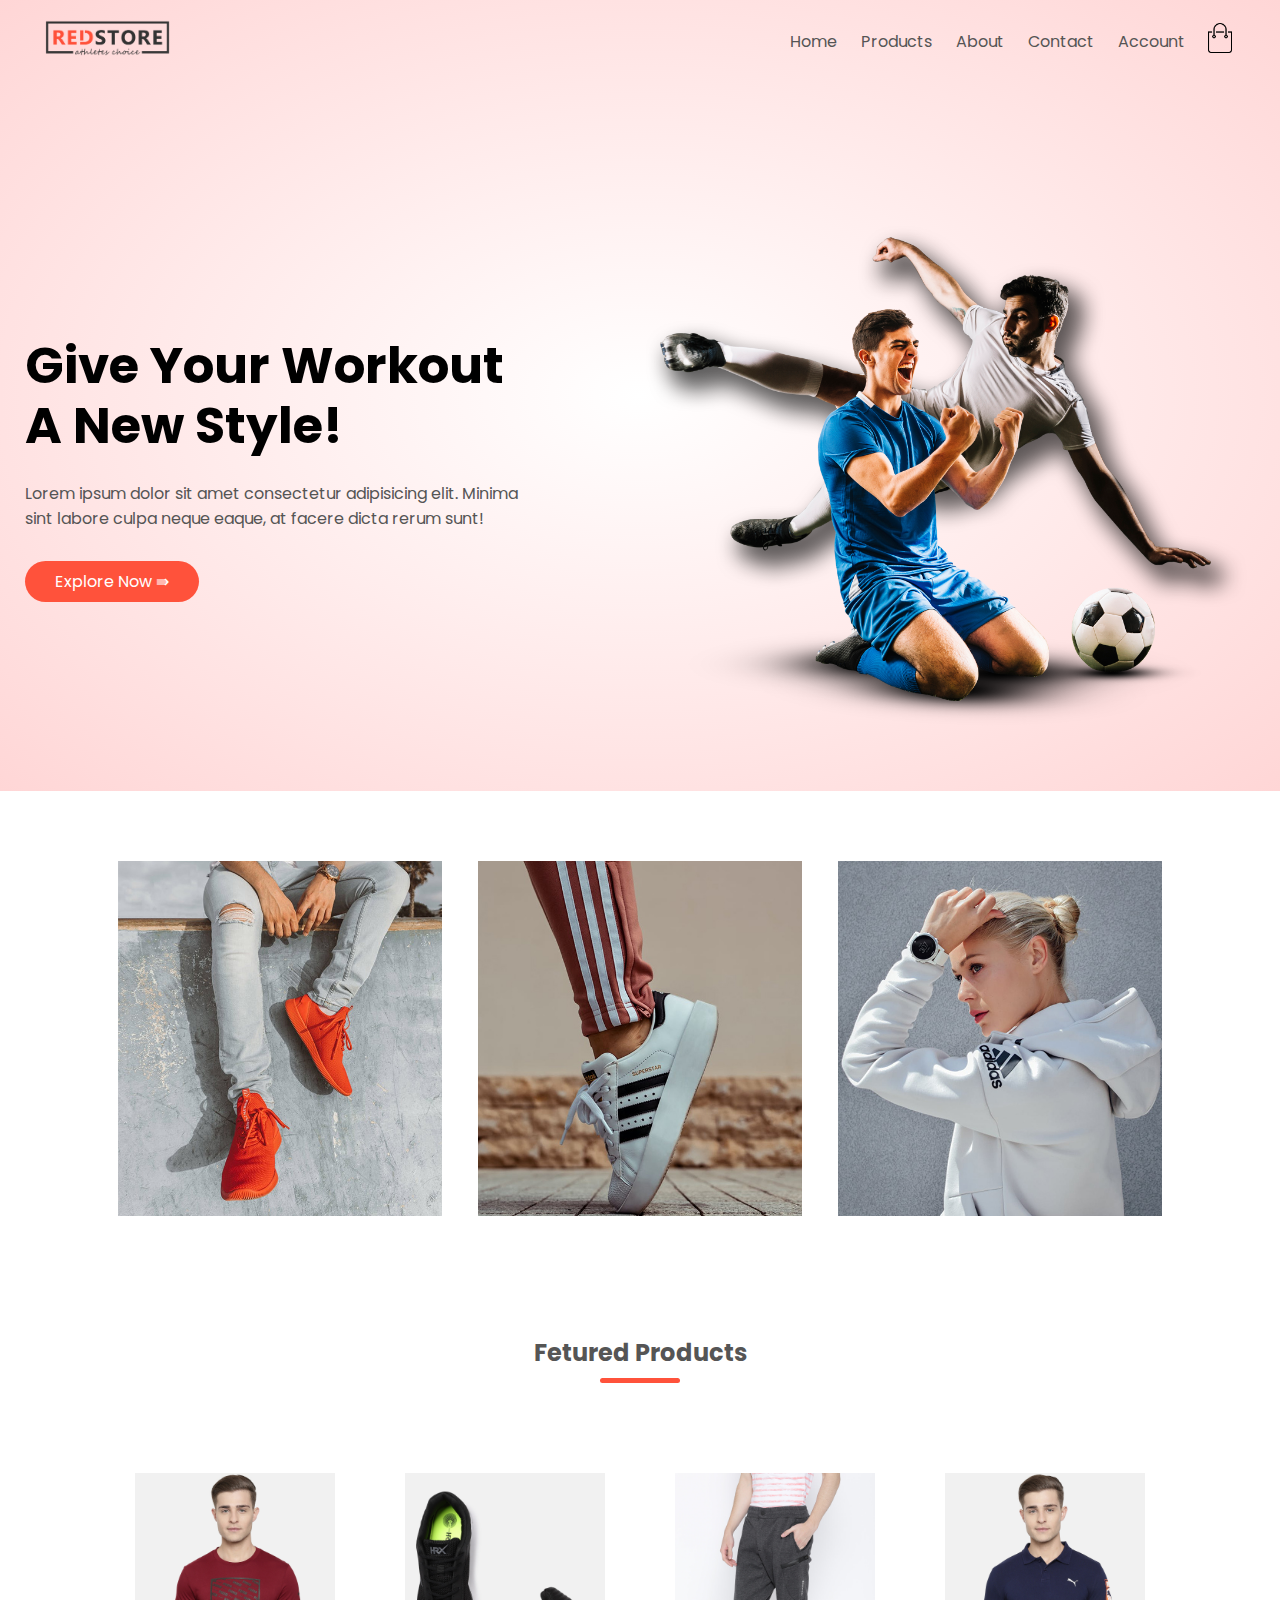
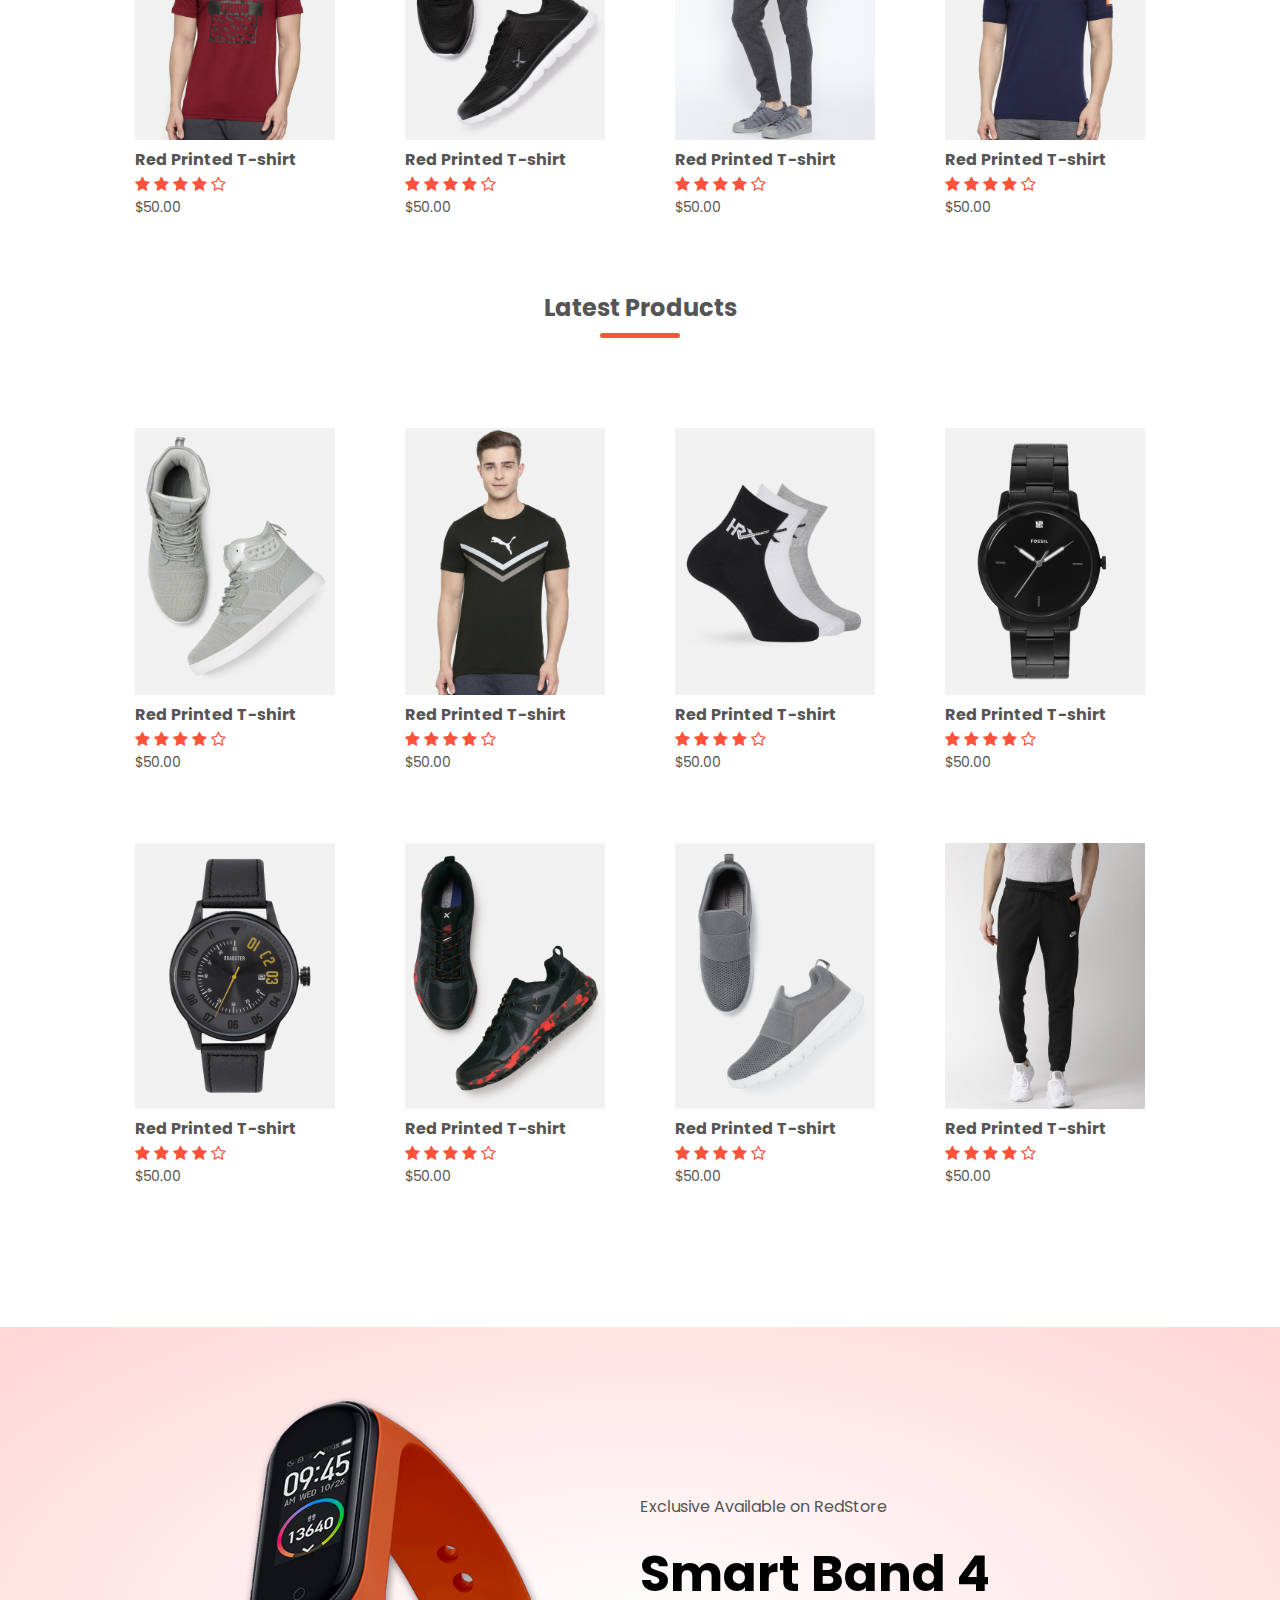
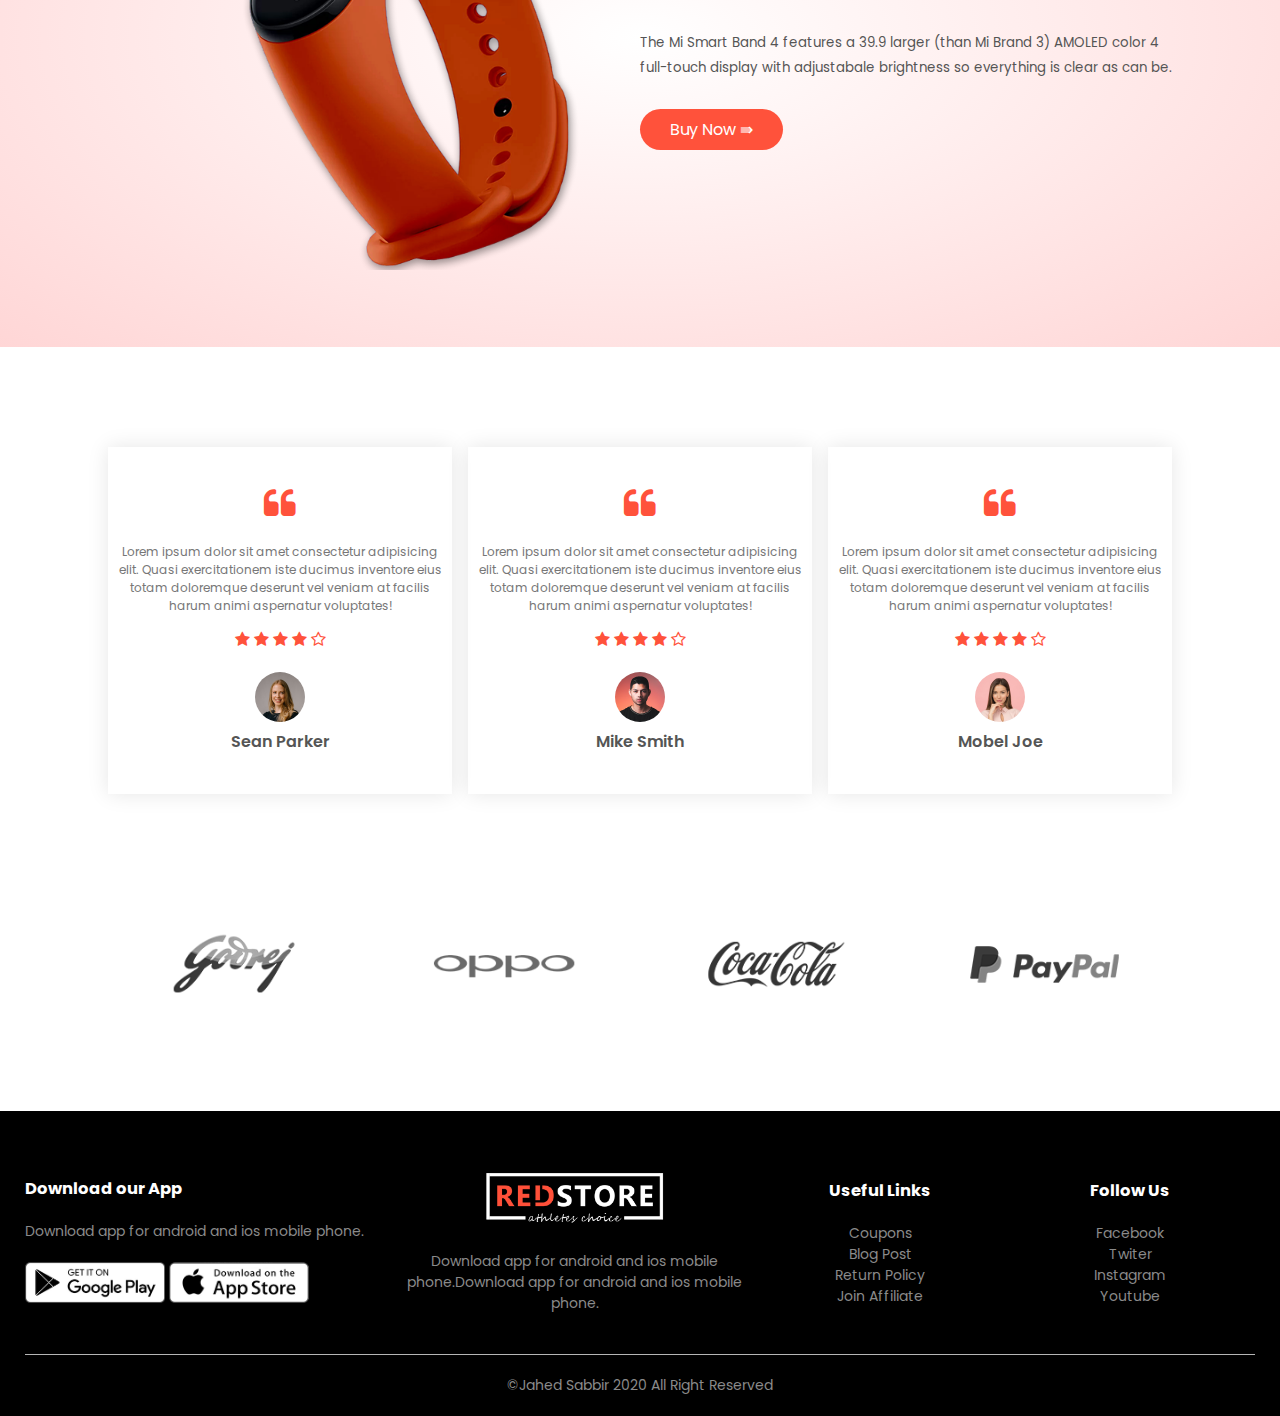
<file: index.html>
<!DOCTYPE html>
<html lang="en">
<head>
    <meta charset="UTF-8">
    <meta name="viewport" content="width=device-width, initial-scale=1.0">
    <title>Red-Store</title>
   
    <link rel="stylesheet" href=" https://stackpath.bootstrapcdn.com/font-awesome/4.7.0/css/font-awesome.min.css">
    <link href="https://fonts.googleapis.com/css2?family=Poppins:wght@400;500&display=swap" rel="stylesheet">
    <link rel="stylesheet" href="style.css">
</head>
<body>
  <header class="header">
  <div class="container">
    <div class="navbar">
      <div class="logo">
       <a href="index.html"> <img src="images/logo.png" width="125px" alt=""></a>

      </div>
      <nav>
        <ul id="menuItems">
          <li><a href="index.html">Home</a></li>
          <li><a href="product.html">Products</a></li>
          <li><a href="#">About</a></li>
          <li><a href="#">Contact</a></li>       
          <li><a href="account.html">Account</a></li>
        </ul>
      </nav>
     <a href="cart.html"> <img src="images/cart.png" width="30px" height="30px" alt=""></a>
      <img src="images/menu.png" class="menu-icon" onclick="menutoggle()" alt="">
    </div>

    <div class="row">
      <div class="col-2">
        <h1>Give Your Workout <br>
          A New Style!</h1>
         <p>Lorem ipsum dolor sit amet consectetur adipisicing elit. Minima  <br> sint labore culpa neque eaque, at facere dicta rerum sunt!</p>

         <a href="" class="btn">Explore Now &rAarr;</a>
      </div>
      <div class="col-2">
        <img src="images/image1.png" alt="">
      </div>
    </div>
  </div>
</header>
<div class="categories">
  <div class="small-container">
    <div class="row">
      <div class="col-3">
        <img src="images/category-1.jpg" alt="">
      </div>
      <div class="col-3">
        <img src="images/category-2.jpg" alt="">
      </div>
      <div class="col-3">
        <img src="images/category-3.jpg" alt="">
      </div>
      
    </div>
  </div>
</div>
<!-- product-->

  <div class="small-container">
    <h2 class="title">Fetured Products</h2>
    <div class="row">
      <div class="col-4">
       <a href="productDetails.html"> <img src="images/product-1.jpg" alt=""></a>
       <a href="productDetails.html"> <h4>Red Printed T-shirt</h4></a>
        <div class="rating">
          <i class="fa fa-star" ></i>
          <i class="fa fa-star" ></i>
          <i class="fa fa-star" ></i>
          <i class="fa fa-star" ></i>
          <i class="fa fa-star-o" ></i>
        </div>
        <p>$50.00</p>
      </div>

      <div class="col-4">
        <img src="images/product-2.jpg" alt="">
        <h4>Red Printed T-shirt</h4>
        <div class="rating">
          <i class="fa fa-star" ></i>
          <i class="fa fa-star" ></i>
          <i class="fa fa-star" ></i>
          <i class="fa fa-star" ></i>
          <i class="fa fa-star-o" ></i>
        </div>
        <p>$50.00</p>
      </div>

      <div class="col-4">
        <img src="images/product-3.jpg" alt="">
        <h4>Red Printed T-shirt</h4>
        <div class="rating">
          <i class="fa fa-star" ></i>
          <i class="fa fa-star" ></i>
          <i class="fa fa-star" ></i>
          <i class="fa fa-star" ></i>
          <i class="fa fa-star-o" ></i>
        </div>
        <p>$50.00</p>
      </div>

      <div class="col-4">
        <img src="images/product-4.jpg" alt="">
        <h4>Red Printed T-shirt</h4>
        <div class="rating">
          <i class="fa fa-star" ></i>
          <i class="fa fa-star" ></i>
          <i class="fa fa-star" ></i>
          <i class="fa fa-star" ></i>
          <i class="fa fa-star-o" ></i>
        </div>
        <p>$50.00</p>
      </div>
    </div>

    <h2 class="title">Latest Products</h2>

    <div class="row">
      <div class="col-4">
        <img src="images/product-5.jpg" alt="">
        <h4>Red Printed T-shirt</h4>
        <div class="rating">
          <i class="fa fa-star" ></i>
          <i class="fa fa-star" ></i>
          <i class="fa fa-star" ></i>
          <i class="fa fa-star" ></i>
          <i class="fa fa-star-o" ></i>
        </div>
        <p>$50.00</p>
      </div>

      <div class="col-4">
        <img src="images/product-6.jpg" alt="">
        <h4>Red Printed T-shirt</h4>
        <div class="rating">
          <i class="fa fa-star" ></i>
          <i class="fa fa-star" ></i>
          <i class="fa fa-star" ></i>
          <i class="fa fa-star" ></i>
          <i class="fa fa-star-o" ></i>
        </div>
        <p>$50.00</p>
      </div>

      <div class="col-4">
        <img src="images/product-7.jpg" alt="">
        <h4>Red Printed T-shirt</h4>
        <div class="rating">
          <i class="fa fa-star" ></i>
          <i class="fa fa-star" ></i>
          <i class="fa fa-star" ></i>
          <i class="fa fa-star" ></i>
          <i class="fa fa-star-o" ></i>
        </div>
        <p>$50.00</p>
      </div>

      <div class="col-4">
        <img src="images/product-8.jpg" alt="">
        <h4>Red Printed T-shirt</h4>
        <div class="rating">
          <i class="fa fa-star" ></i>
          <i class="fa fa-star" ></i>
          <i class="fa fa-star" ></i>
          <i class="fa fa-star" ></i>
          <i class="fa fa-star-o" ></i>
        </div>
        <p>$50.00</p>
      </div>
      <div class="row">
        <div class="col-4">
          <img src="images/product-9.jpg" alt="">
          <h4>Red Printed T-shirt</h4>
          <div class="rating">
            <i class="fa fa-star" ></i>
            <i class="fa fa-star" ></i>
            <i class="fa fa-star" ></i>
            <i class="fa fa-star" ></i>
            <i class="fa fa-star-o" ></i>
          </div>
          <p>$50.00</p>
        </div>
  
        <div class="col-4">
          <img src="images/product-10.jpg" alt="">
          <h4>Red Printed T-shirt</h4>
          <div class="rating">
            <i class="fa fa-star" ></i>
            <i class="fa fa-star" ></i>
            <i class="fa fa-star" ></i>
            <i class="fa fa-star" ></i>
            <i class="fa fa-star-o" ></i>
          </div>
          <p>$50.00</p>
        </div>
  
        <div class="col-4">
          <img src="images/product-11.jpg" alt="">
          <h4>Red Printed T-shirt</h4>
          <div class="rating">
            <i class="fa fa-star" ></i>
            <i class="fa fa-star" ></i>
            <i class="fa fa-star" ></i>
            <i class="fa fa-star" ></i>
            <i class="fa fa-star-o" ></i>
          </div>
          <p>$50.00</p>
        </div>
  
        <div class="col-4">
          <img src="images/product-12.jpg" alt="">
          <h4>Red Printed T-shirt</h4>
          <div class="rating">
            <i class="fa fa-star" ></i>
            <i class="fa fa-star" ></i>
            <i class="fa fa-star" ></i>
            <i class="fa fa-star" ></i>
            <i class="fa fa-star-o" ></i>
          </div>
          <p>$50.00</p>
        </div>
      </div>
    </div>
  </div>

  <!--offer-->
    <div class="offer">
      <div class="small-container">
        <div class="row">
          <div class="col-2">
            <img src="images/exclusive.png" alt="" class="offer-img">
          </div>
          <div class="col-2">
            <p>Exclusive Available on RedStore</p>
            <h1>Smart Band 4</h1>
            <small>The Mi Smart Band 4 features a 39.9 larger (than Mi Brand 3) AMOLED color 4 full-touch display with adjustabale brightness so everything is clear as can be.</small><br>
            <a href="" class="btn">Buy Now &rAarr;</a>
          </div>
        </div>
      </div>
    </div>

    <!-- Testimonial-->
    <div class="testimonial">
      <div class="small-container">
        <div class="row">
          <div class="col-3">
            <i class="fa fa-quote-left" ></i>
            <p>Lorem ipsum dolor sit amet consectetur adipisicing elit. Quasi exercitationem iste ducimus inventore eius totam doloremque  deserunt vel veniam at facilis harum animi aspernatur voluptates!</p>

            <div class="rating">
              <i class="fa fa-star" ></i>
              <i class="fa fa-star" ></i>
              <i class="fa fa-star" ></i>
              <i class="fa fa-star" ></i>
              <i class="fa fa-star-o" ></i>
            </div>
            <img src="images/user-1.png" alt="">
            <h3>Sean Parker</h3>
          </div>
          <div class="col-3">
            <i class="fa fa-quote-left" ></i>
            <p>Lorem ipsum dolor sit amet consectetur adipisicing elit. Quasi exercitationem iste ducimus inventore eius totam doloremque  deserunt vel veniam at facilis harum animi aspernatur voluptates!</p>

            <div class="rating">
              <i class="fa fa-star" ></i>
              <i class="fa fa-star" ></i>
              <i class="fa fa-star" ></i>
              <i class="fa fa-star" ></i>
              <i class="fa fa-star-o" ></i>
            </div>
            <img src="images/user-2.png" alt="">
            <h3>Mike Smith</h3>
          </div>
          <div class="col-3">
            <i class="fa fa-quote-left" ></i>
            <p>Lorem ipsum dolor sit amet consectetur adipisicing elit. Quasi exercitationem iste ducimus inventore eius totam doloremque  deserunt vel veniam at facilis harum animi aspernatur voluptates!</p>

            <div class="rating">
              <i class="fa fa-star" ></i>
              <i class="fa fa-star" ></i>
              <i class="fa fa-star" ></i>
              <i class="fa fa-star" ></i>
              <i class="fa fa-star-o" ></i>
            </div>
            <img src="images/user-3.png" alt="">
            <h3>Mobel Joe</h3>
          </div>
        </div>
      </div>
    </div>

    <!--brands-->
    <div class="brands">
      <div class="small-container">
        <div class="row">
          <div class="col-5">
            <img src="images/logo-godrej.png" alt="">
          </div>
          <div class="col-5">
            <img src="images/logo-oppo.png" alt="">
          </div>
          <div class="col-5">
            <img src="images/logo-coca-cola.png" alt="">
          </div>
          <div class="col-5">
            <img src="images/logo-paypal.png" alt="">
          </div>        
        </div>
      </div>
    </div>

    <!--Footer-->
      <div class="footer">
       <div class="container">
         <div class="row">
           <div class="footer-col-1">
             <h3>Download our App</h3>
             <p>Download app for android and ios mobile phone.</p>
             <div class="app-logo">
               <img src="images/play-store.png" alt="">
               <img src="images/app-store.png" alt="">
             </div>
           </div>
           <div class="footer-col-2">
            <img src="images/logo-white.png" alt="">
            <p>Download app for android and ios mobile phone.Download app for android and ios mobile phone.</p>
          </div>
          <div class="footer-col-3">
            <h3>Useful Links</h3>
            <ul>
              <li>Coupons</li>
              <li>Blog Post</li>
              <li>Return Policy</li>
              <li>Join Affiliate</li>
            </ul>
          </div>
          <div class="footer-col-4">
            <h3>Follow Us</h3>
            <ul>
              <li>Facebook</li>
              <li>Twiter</li>
              <li>Instagram</li>
              <li>Youtube</li>
            </ul>
          </div>
         </div>
         <hr>
         <p class="copyright">&COPY;Jahed Sabbir 2020 All Right Reserved</p>
       </div>
      </div>

      <script>
        var menuItems = document.getElementById("menuItems");
        menuItems.style.maxHeight = "0px";

        function menutoggle(){  

          if(menuItems.style.maxHeight == "0px"){
            menuItems.style.maxHeight = "200px"
          }
          else{
            menuItems.style.maxHeight = "0px"
          }
        }
      </script>
</body>
</html>
</file>
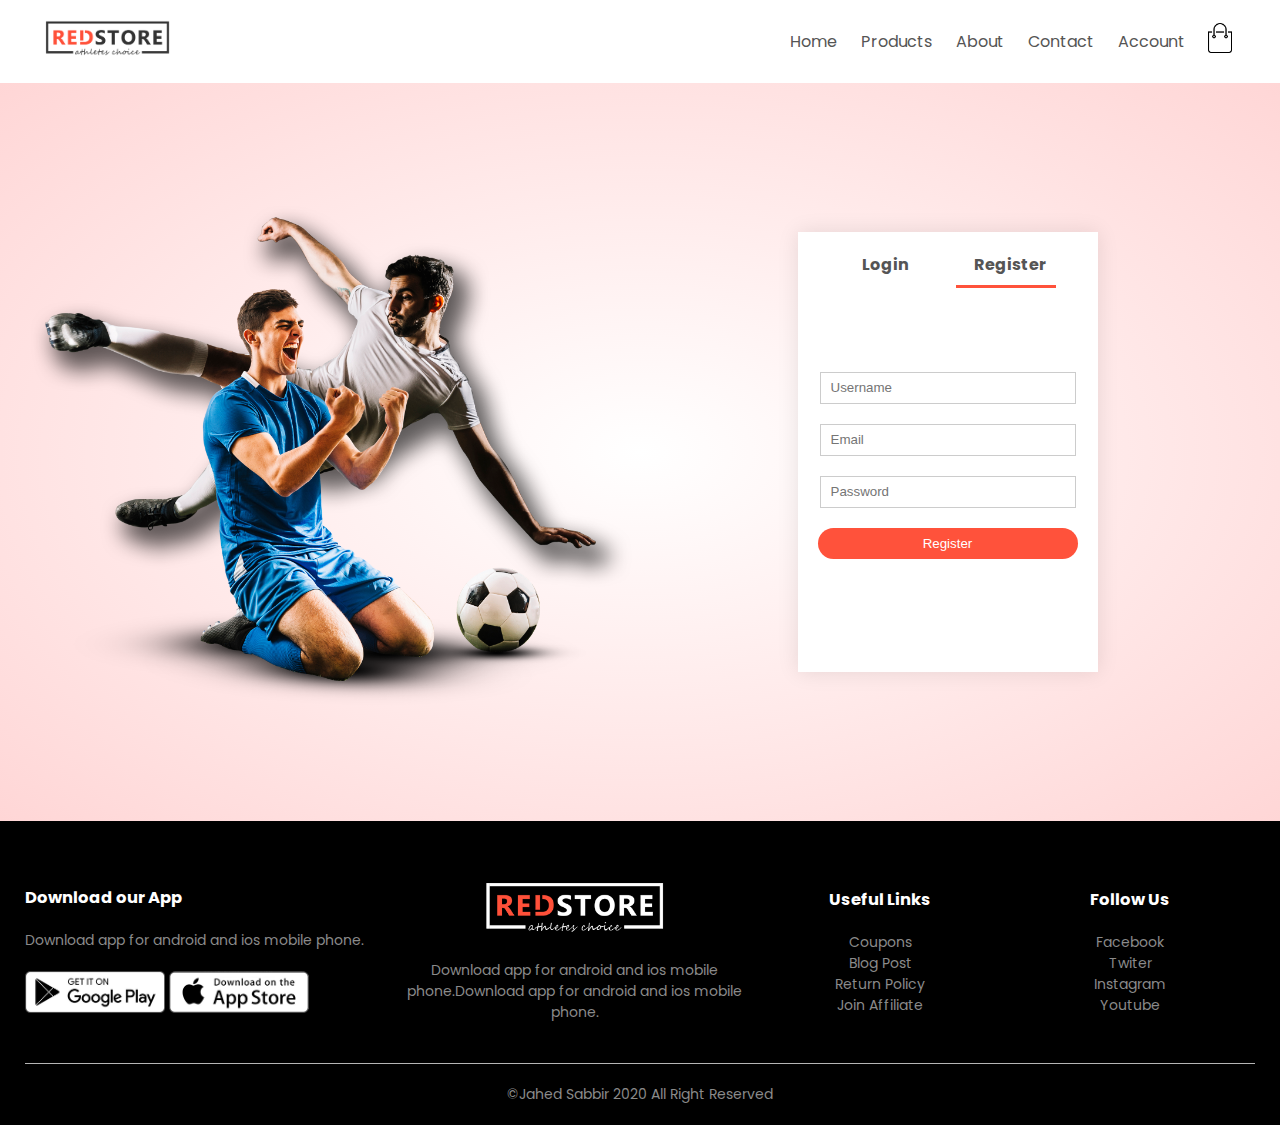
<file: account.html>
<!DOCTYPE html>
<html lang="en">
<head>
    <meta charset="UTF-8">
    <meta name="viewport" content="width=device-width, initial-scale=1.0">
    <title> All products Red-Store</title>
   
    <link rel="stylesheet" href=" https://stackpath.bootstrapcdn.com/font-awesome/4.7.0/css/font-awesome.min.css">
    <link href="https://fonts.googleapis.com/css2?family=Poppins:wght@400;500&display=swap" rel="stylesheet">
    <link rel="stylesheet" href="style.css">
</head>
<body>
 
  <div class="container">
    <div class="navbar">
      <div class="logo">
        <img src="images/logo.png" width="125px" alt="">

      </div>
      <nav>
        <ul id="menuItems">
          <li><a href="index.html">Home</a></li>
          <li><a href="product.html">Products</a></li>
          <li><a href="">About</a></li>
          <li><a href="">Contact</a></li>       
          <li><a href="account.html">Account</a></li>
        </ul>
      </nav>
      <a href="cart.html"><img src="images/cart.png" width="30px" height="30px" alt=""></a> 
      <img src="images/menu.png" class="menu-icon" onclick="menutoggle()" alt="">
    </div>  
  </div>

  <!-- account page -->

  <div class="account-page">
    <div class="container">
        <div class="row">
            <div class="col-2">
                <img src="images/image1.png" width="100%">
            </div>
            <div class="col-2">
                <div class="form-container">
                    <div class="form-btn">
                        <span onclick="login()">Login</span>
                        <span onclick="register()">Register</span>
                        <hr id="indicator">
                    </div>
                    <form id="loginForm">
                        <input type="text" placeholder="Username">
                        <input type="password" placeholder="Password">
                        <button type="submit" class="btn">Login</button>
                        <a href="">Forgot password</a>
                    </form>
                    <form id="regForm">
                        <input type="text" placeholder="Username">
                        <input type="email" placeholder="Email">
                        <input type="password" placeholder="Password">
                        <button type="submit" class="btn">Register</button>
        
                    </form>
                    
                </div>
            </div>
        </div>
    </div>
</div>


    <!--Footer-->
      <div class="footer">
       <div class="container">
         <div class="row">
           <div class="footer-col-1">
             <h3>Download our App</h3>
             <p>Download app for android and ios mobile phone.</p>
             <div class="app-logo">
               <img src="images/play-store.png" alt="">
               <img src="images/app-store.png" alt="">
             </div>
           </div>
           <div class="footer-col-2">
            <img src="images/logo-white.png" alt="">
            <p>Download app for android and ios mobile phone.Download app for android and ios mobile phone.</p>
          </div>
          <div class="footer-col-3">
            <h3>Useful Links</h3>
            <ul>
              <li>Coupons</li>
              <li>Blog Post</li>
              <li>Return Policy</li>
              <li>Join Affiliate</li>
            </ul>
          </div>
          <div class="footer-col-4">
            <h3>Follow Us</h3>
            <ul>
              <li>Facebook</li>
              <li>Twiter</li>
              <li>Instagram</li>
              <li>Youtube</li>
            </ul>
          </div>
         </div>
         <hr>
         <p class="copyright">&COPY;Jahed Sabbir 2020 All Right Reserved</p>
       </div>
      </div>

      <script>
        var menuItems = document.getElementById("menuItems");
        menuItems.style.maxHeight = "0px";

        function menutoggle(){  

          if(menuItems.style.maxHeight == "0px"){
            menuItems.style.maxHeight = "200px"
          }
          else{
            menuItems.style.maxHeight = "0px"
          }
        }
      </script>


        <!-- js for form -->

        <script>
            var loginForm = document.getElementById("loginForm");
            var regForm = document.getElementById("regForm");
            var indicator = document.getElementById("indicator");

            function register(){
                regForm.style.transform = "translateX(0px)";
                loginForm.style.transform = "translateX(0px)";
                indicator.style.transform = "translateX(100px)";
            }
            function login(){
                regForm.style.transform = "translateX(350px)";
                loginForm.style.transform = "translateX(350px)";

                indicator.style.transform = "translateX(0px)";
            }
        </script>
 
</body>
</html>
</file>
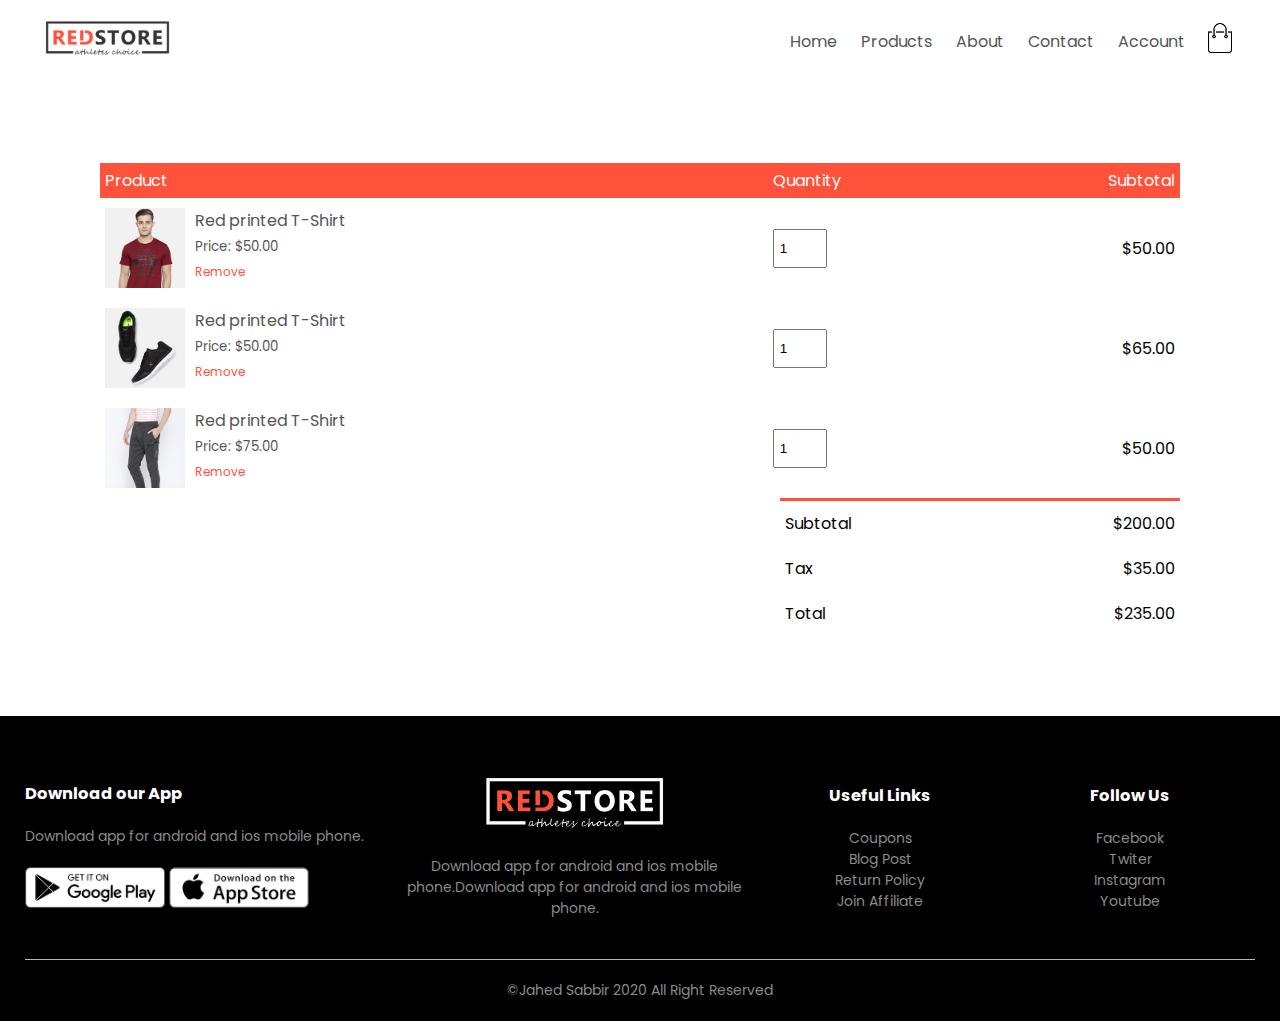
<file: cart.html>
<!DOCTYPE html>
<html lang="en">
<head>
    <meta charset="UTF-8">
    <meta name="viewport" content="width=device-width, initial-scale=1.0">
    <title> All products Red-Store</title>
   
    <link rel="stylesheet" href=" https://stackpath.bootstrapcdn.com/font-awesome/4.7.0/css/font-awesome.min.css">
    <link href="https://fonts.googleapis.com/css2?family=Poppins:wght@400;500&display=swap" rel="stylesheet">
    <link rel="stylesheet" href="style.css">
</head>
<body>
 
  <div class="container">
    <div class="navbar">
      <div class="logo">
        <img src="images/logo.png" width="125px" alt="">

      </div>
      <nav>
        <ul id="menuItems">
          <li><a href="index.html">Home</a></li>
          <li><a href="product.html">Products</a></li>
          <li><a href="">About</a></li>
          <li><a href="">Contact</a></li>       
          <li><a href="account.html">Account</a></li>
        </ul>
      </nav>
      <a href="cart.html"> <img src="images/cart.png" width="30px" height="30px" alt=""></a>
      <img src="images/menu.png" class="menu-icon" onclick="menutoggle()" alt="">
    </div>  
  </div>

  <!--cart item details-->

  <div class="small-container cart-page">
      <table>
          <tr>
              <th>Product</th>
              <th>Quantity</th>
              <th>Subtotal</th>
          </tr>
          <tr>
              <td>
                  <div class="cart-info">
                      <img src="images/buy-1.jpg" alt="">
                      <div>
                          <p>Red printed T-Shirt</p>
                          <small>Price: $50.00</small>
                          <br>
                          <a href="">Remove</a>
                      </div>
                  </div>
              </td>
              <td><input type="number" value="1"></td>
              <td>$50.00</td>
          </tr>
          <tr>
            <td>
                <div class="cart-info">
                    <img src="images/buy-2.jpg" alt="">
                    <div>
                        <p>Red printed T-Shirt</p>
                        <small>Price: $50.00</small>
                        <br>
                        <a href="">Remove</a>
                    </div>
                </div>
            </td>
            <td><input type="number" value="1"></td>
            <td>$65.00</td>
        </tr>
        <tr>
            <td>
                <div class="cart-info">
                    <img src="images/buy-3.jpg" alt="">
                    <div>
                        <p>Red printed T-Shirt</p>
                        <small>Price: $75.00</small>
                        <br>
                        <a href="">Remove</a>
                    </div>
                </div>
            </td>
            <td><input type="number" value="1"></td>
            <td>$50.00</td>
        </tr>
      </table>

      <div class="total-price">
        <table>
        <tr>
              <td>Subtotal</td>
              <td>$200.00</td>
          </tr>
          <tr>
            <td>Tax</td>
            <td>$35.00</td>
          </tr>
          <tr>
            <td>Total</td>
            <td>$235.00</td>
          </tr>
        </table>
      </div>

  </div>
 

    <!--Footer-->
      <div class="footer">
       <div class="container">
         <div class="row">
           <div class="footer-col-1">
             <h3>Download our App</h3>
             <p>Download app for android and ios mobile phone.</p>
             <div class="app-logo">
               <img src="images/play-store.png" alt="">
               <img src="images/app-store.png" alt="">
             </div>
           </div>
           <div class="footer-col-2">
            <img src="images/logo-white.png" alt="">
            <p>Download app for android and ios mobile phone.Download app for android and ios mobile phone.</p>
          </div>
          <div class="footer-col-3">
            <h3>Useful Links</h3>
            <ul>
              <li>Coupons</li>
              <li>Blog Post</li>
              <li>Return Policy</li>
              <li>Join Affiliate</li>
            </ul>
          </div>
          <div class="footer-col-4">
            <h3>Follow Us</h3>
            <ul>
              <li>Facebook</li>
              <li>Twiter</li>
              <li>Instagram</li>
              <li>Youtube</li>
            </ul>
          </div>
         </div>
         <hr>
         <p class="copyright">&COPY;Jahed Sabbir 2020 All Right Reserved</p>
       </div>
      </div>

      <script>
        var menuItems = document.getElementById("menuItems");
        menuItems.style.maxHeight = "0px";

        function menutoggle(){  

          if(menuItems.style.maxHeight == "0px"){
            menuItems.style.maxHeight = "200px"
          }
          else{
            menuItems.style.maxHeight = "0px"
          }
        }
      </script>

 
</body>
</html>
</file>
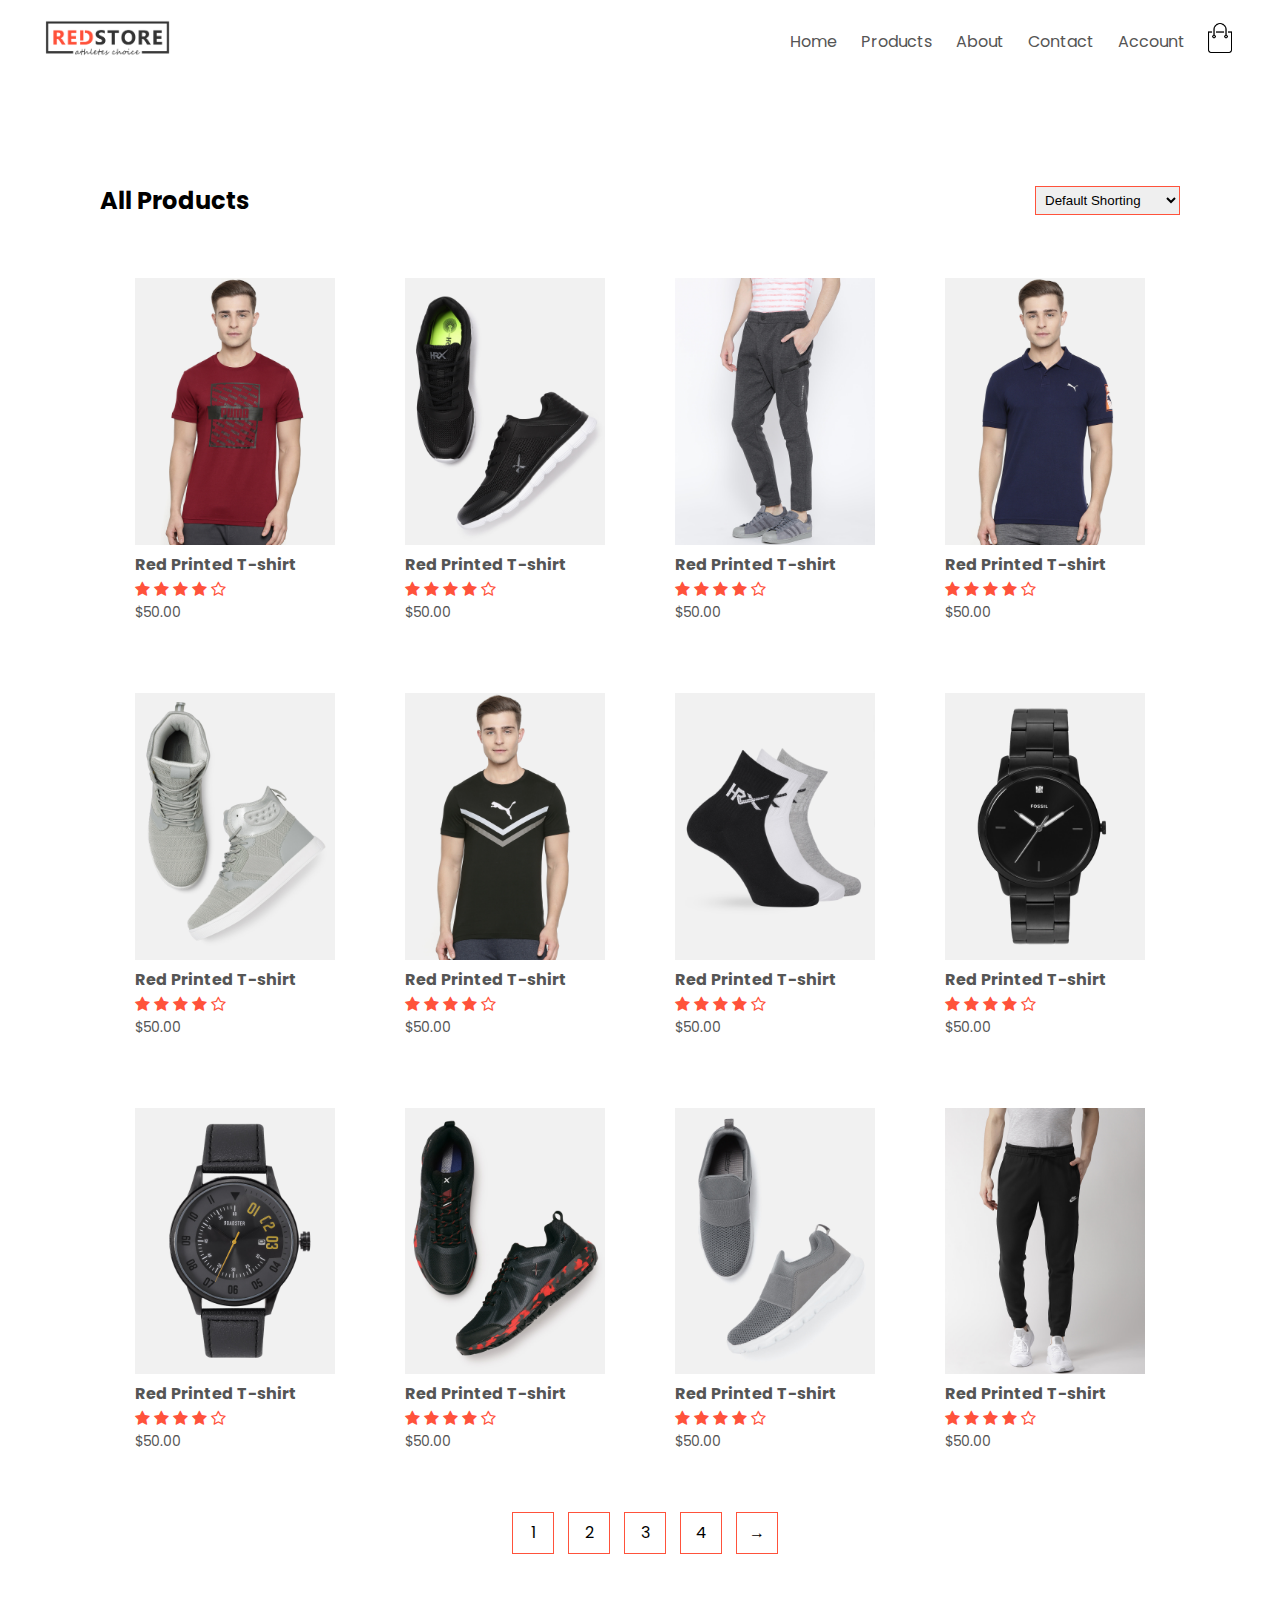
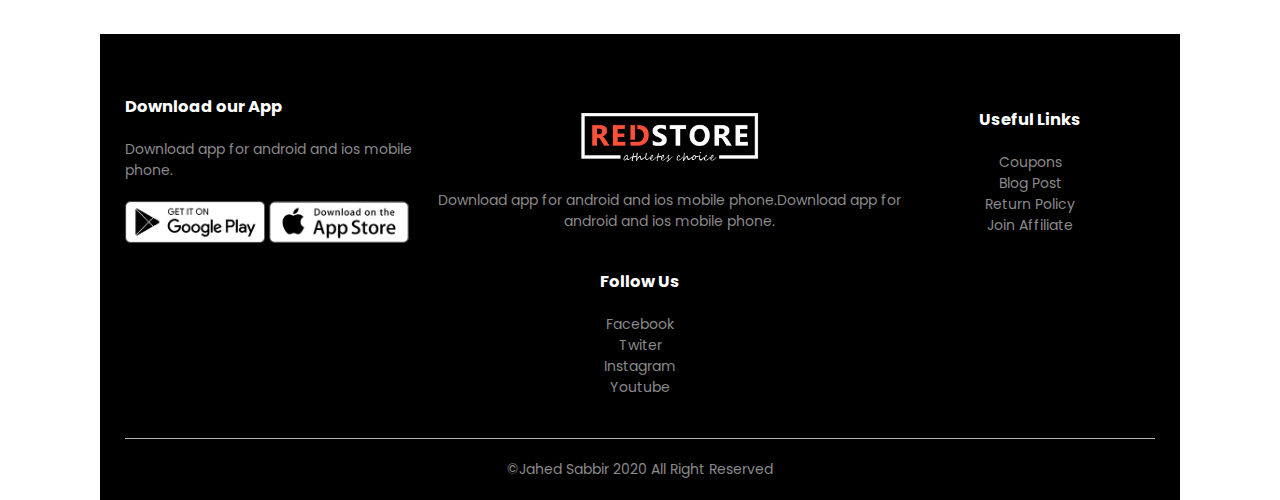
<file: product.html>
<!DOCTYPE html>
<html lang="en">
<head>
    <meta charset="UTF-8">
    <meta name="viewport" content="width=device-width, initial-scale=1.0">
    <title> All products Red-Store</title>
   
    <link rel="stylesheet" href=" https://stackpath.bootstrapcdn.com/font-awesome/4.7.0/css/font-awesome.min.css">

    <link href="https://fonts.googleapis.com/css2?family=Poppins:wght@400;500&display=swap" rel="stylesheet">

    <link rel="stylesheet" href="style.css">
</head>
<body>
 
  <div class="container">
    <div class="navbar">
      <div class="logo">
        <img src="images/logo.png" width="125px" alt="">

      </div>
      <nav>
        <ul id="menuItems">
          <li><a href="index.html">Home</a></li>
          <li><a href="product.html">Products</a></li>
          <li><a href="">About</a></li>
          <li><a href="">Contact</a></li>       
          <li><a href="account.html">Account</a></li>
        </ul>
      </nav>
     <a href="cart.html"><img src="images/cart.png" width="30px" height="30px" alt=""></a> 
      <img src="images/menu.png" class="menu-icon" onclick="menutoggle()" alt="">
    </div>

    
  </div>


<!-- product-->

  <div class="small-container">
    <div class="row row-2">
        <h2>All Products</h2>
        <select>
            <option value="">Default Shorting</option>
            <option value="">Short by price</option>
            <option value="">Short by Popularity</option>
            <option value="">Short by rating</option>
            <option value="">Short by sale</option>
        </select>

    </div>
    <div class="row">
        
      <div class="col-4">
        <img src="images/product-1.jpg" alt="">
        <h4>Red Printed T-shirt</h4>
        <div class="rating">
          <i class="fa fa-star" ></i>
          <i class="fa fa-star" ></i>
          <i class="fa fa-star" ></i>
          <i class="fa fa-star" ></i>
          <i class="fa fa-star-o" ></i>
        </div>
        <p>$50.00</p>
      </div>
      <div class="col-4">
        <img src="images/product-2.jpg" alt="">
        <h4>Red Printed T-shirt</h4>
        <div class="rating">
          <i class="fa fa-star" ></i>
          <i class="fa fa-star" ></i>
          <i class="fa fa-star" ></i>
          <i class="fa fa-star" ></i>
          <i class="fa fa-star-o" ></i>
        </div>
        <p>$50.00</p>
      </div>
      <div class="col-4">
        <img src="images/product-3.jpg" alt="">
        <h4>Red Printed T-shirt</h4>
        <div class="rating">
          <i class="fa fa-star" ></i>
          <i class="fa fa-star" ></i>
          <i class="fa fa-star" ></i>
          <i class="fa fa-star" ></i>
          <i class="fa fa-star-o" ></i>
        </div>
        <p>$50.00</p>
      </div>
      <div class="col-4">
        <img src="images/product-4.jpg" alt="">
        <h4>Red Printed T-shirt</h4>
        <div class="rating">
          <i class="fa fa-star" ></i>
          <i class="fa fa-star" ></i>
          <i class="fa fa-star" ></i>
          <i class="fa fa-star" ></i>
          <i class="fa fa-star-o" ></i>
        </div>
        <p>$50.00</p>
      </div>
      <div class="row">
        <div class="col-4">
          <img src="images/product-5.jpg" alt="">
          <h4>Red Printed T-shirt</h4>
          <div class="rating">
            <i class="fa fa-star" ></i>
            <i class="fa fa-star" ></i>
            <i class="fa fa-star" ></i>
            <i class="fa fa-star" ></i>
            <i class="fa fa-star-o" ></i>
          </div>
          <p>$50.00</p>
        </div>
  
        <div class="col-4">
          <img src="images/product-6.jpg" alt="">
          <h4>Red Printed T-shirt</h4>
          <div class="rating">
            <i class="fa fa-star" ></i>
            <i class="fa fa-star" ></i>
            <i class="fa fa-star" ></i>
            <i class="fa fa-star" ></i>
            <i class="fa fa-star-o" ></i>
          </div>
          <p>$50.00</p>
        </div>
  
        <div class="col-4">
          <img src="images/product-7.jpg" alt="">
          <h4>Red Printed T-shirt</h4>
          <div class="rating">
            <i class="fa fa-star" ></i>
            <i class="fa fa-star" ></i>
            <i class="fa fa-star" ></i>
            <i class="fa fa-star" ></i>
            <i class="fa fa-star-o" ></i>
          </div>
          <p>$50.00</p>
        </div>
  
        <div class="col-4">
          <img src="images/product-8.jpg" alt="">
          <h4>Red Printed T-shirt</h4>
          <div class="rating">
            <i class="fa fa-star" ></i>
            <i class="fa fa-star" ></i>
            <i class="fa fa-star" ></i>
            <i class="fa fa-star" ></i>
            <i class="fa fa-star-o" ></i>
          </div>
          <p>$50.00</p>
        </div>
        <div class="row">
          <div class="col-4">
            <img src="images/product-9.jpg" alt="">
            <h4>Red Printed T-shirt</h4>
            <div class="rating">
              <i class="fa fa-star" ></i>
              <i class="fa fa-star" ></i>
              <i class="fa fa-star" ></i>
              <i class="fa fa-star" ></i>
              <i class="fa fa-star-o" ></i>
            </div>
            <p>$50.00</p>
          </div>
    
          <div class="col-4">
            <img src="images/product-10.jpg" alt="">
            <h4>Red Printed T-shirt</h4>
            <div class="rating">
              <i class="fa fa-star" ></i>
              <i class="fa fa-star" ></i>
              <i class="fa fa-star" ></i>
              <i class="fa fa-star" ></i>
              <i class="fa fa-star-o" ></i>
            </div>
            <p>$50.00</p>
          </div>
    
          <div class="col-4">
            <img src="images/product-11.jpg" alt="">
            <h4>Red Printed T-shirt</h4>
            <div class="rating">
              <i class="fa fa-star" ></i>
              <i class="fa fa-star" ></i>
              <i class="fa fa-star" ></i>
              <i class="fa fa-star" ></i>
              <i class="fa fa-star-o" ></i>
            </div>
            <p>$50.00</p>
          </div>
    
          <div class="col-4">
            <img src="images/product-12.jpg" alt="">
            <h4>Red Printed T-shirt</h4>
            <div class="rating">
              <i class="fa fa-star" ></i>
              <i class="fa fa-star" ></i>
              <i class="fa fa-star" ></i>
              <i class="fa fa-star" ></i>
              <i class="fa fa-star-o" ></i>
            </div>
            <p>$50.00</p>
          </div>
        </div>
      </div>
      <div class="page-btn">
          <span>1</span>
          <span>2</span>
          <span>3</span>
          <span>4</span>
          <span>&#8594;</span>
      </div>
  </div>

    <!--Footer-->
       <div class="footer">
       <div class="container">
         <div class="row">
           <div class="footer-col-1">
             <h3>Download our App</h3>
             <p>Download app for android and ios mobile phone.</p>
             <div class="app-logo">
               <img src="images/play-store.png" alt="">
               <img src="images/app-store.png" alt="">
             </div>
           </div>
           <div class="footer-col-2">
            <img src="images/logo-white.png" alt="">
            <p>Download app for android and ios mobile phone.Download app for android and ios mobile phone.</p>
          </div>
          <div class="footer-col-3">
            <h3>Useful Links</h3>
            <ul>
              <li>Coupons</li>
              <li>Blog Post</li>
              <li>Return Policy</li>
              <li>Join Affiliate</li>
            </ul>
          </div>
          <div class="footer-col-4">
            <h3>Follow Us</h3>
            <ul>
              <li>Facebook</li>
              <li>Twiter</li>
              <li>Instagram</li>
              <li>Youtube</li>
            </ul>
          </div>
         </div>
         <hr>
         <p class="copyright">&COPY;Jahed Sabbir 2020 All Right Reserved</p>
       </div>
      </div>


      
      <script>
        var menuItems = document.getElementById("menuItems");
        menuItems.style.maxHeight = "0px";

        function menutoggle(){  

          if(menuItems.style.maxHeight == "0px"){
            menuItems.style.maxHeight = "200px"
          }
          else{
            menuItems.style.maxHeight = "0px"
          }
        }
      </script>
</body>
</html>
</file>
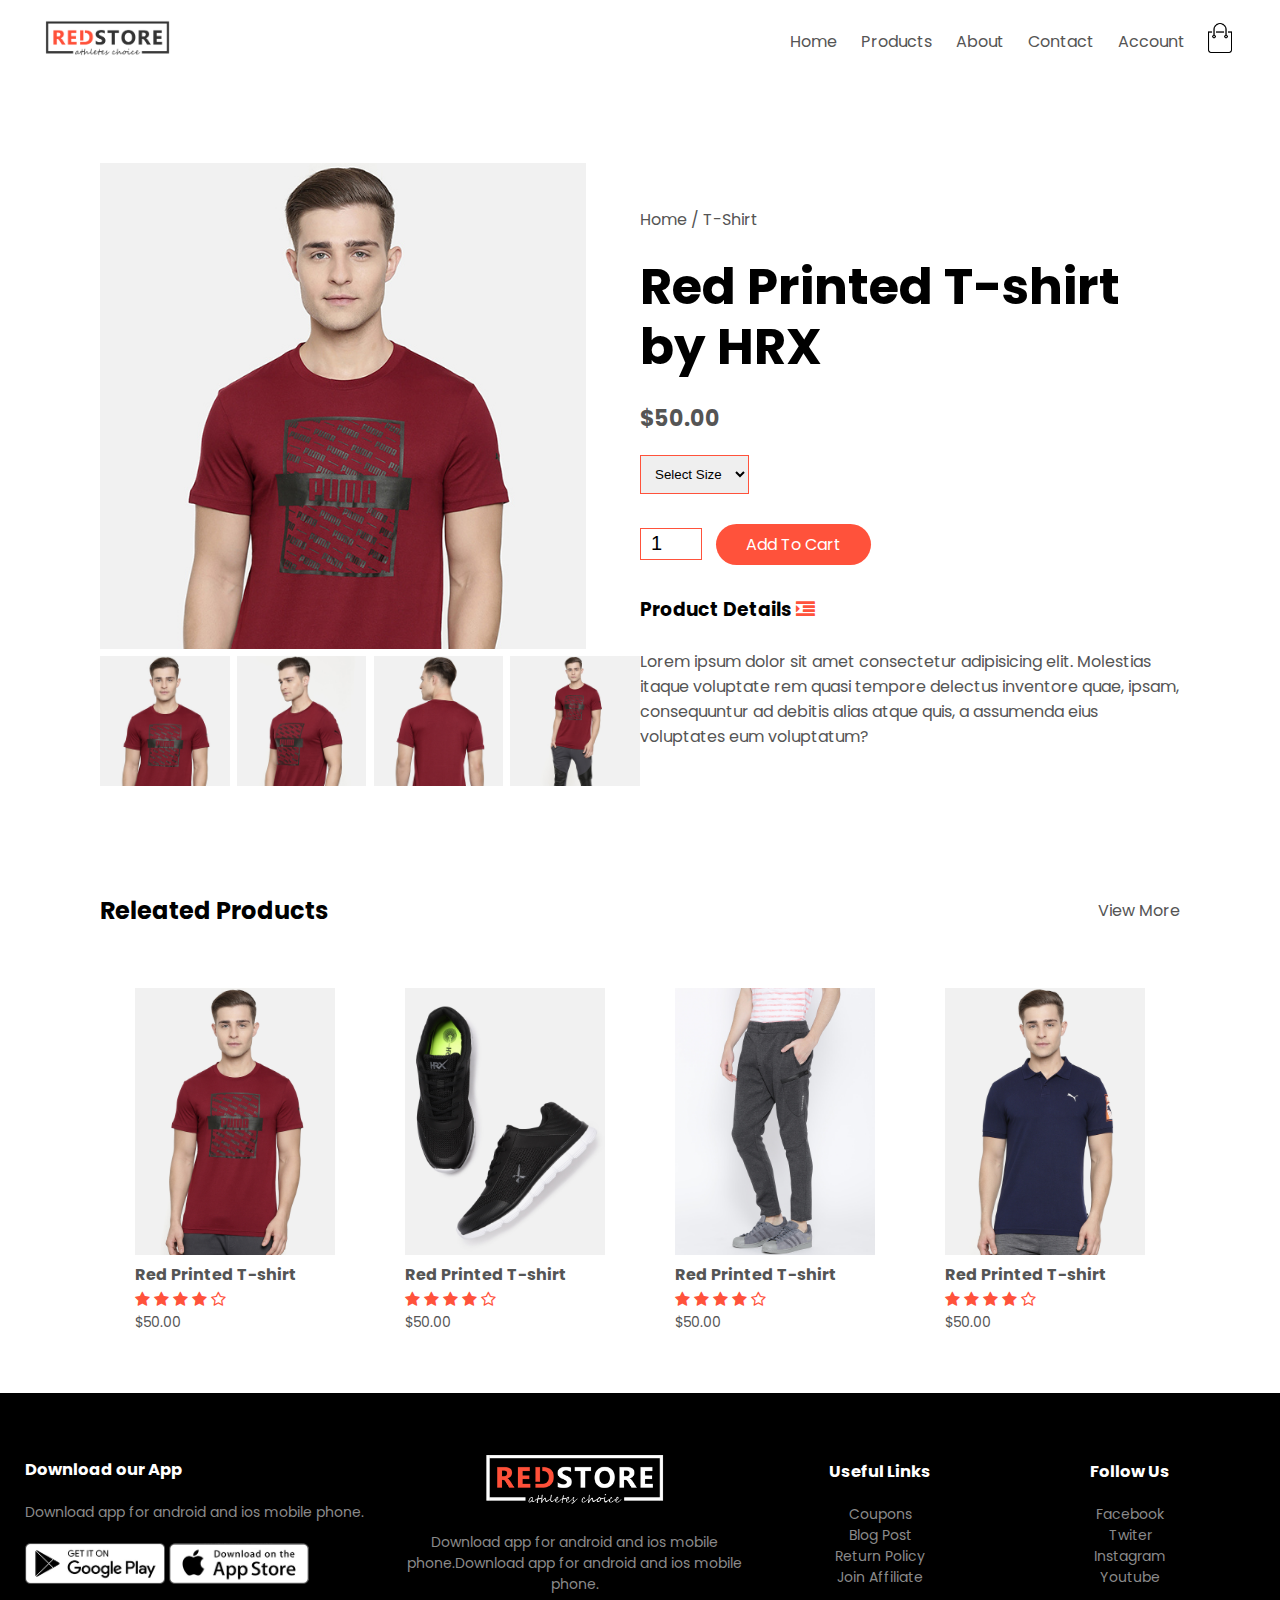
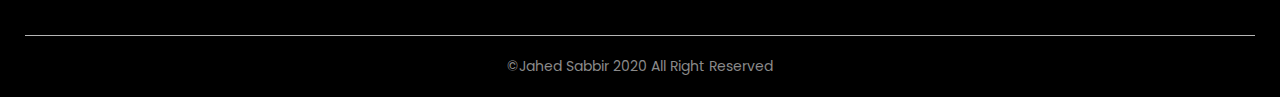
<file: productDetails.html>
<!DOCTYPE html>
<html lang="en">
<head>
    <meta charset="UTF-8">
    <meta name="viewport" content="width=device-width, initial-scale=1.0">
    <title> All products Red-Store</title>
   
    <link rel="stylesheet" href=" https://stackpath.bootstrapcdn.com/font-awesome/4.7.0/css/font-awesome.min.css">
    <link href="https://fonts.googleapis.com/css2?family=Poppins:wght@400;500&display=swap" rel="stylesheet">
    <link rel="stylesheet" href="style.css">
</head>
<body>
 
  <div class="container">
    <div class="navbar">
      <div class="logo">
        <img src="images/logo.png" width="125px" alt="">

      </div>
      <nav>
        <ul id="menuItems">
          <li><a href="index.html">Home</a></li>
          <li><a href="product.html">Products</a></li>
          <li><a href="">About</a></li>
          <li><a href="">Contact</a></li>       
          <li><a href="account.html">Account</a></li>
        </ul>
      </nav>
      <a href="cart.html"><img src="images/cart.png" width="30px" height="30px" alt=""></a> 
      <img src="images/menu.png" class="menu-icon" onclick="menutoggle()" alt="">
    </div>  
  </div>

  <!--Single product details-->

  <div class="small-container single-product ">
      <div class="row" >
          <div class="col-2">
              <img src="images/gallery-1.jpg" id="productImg" width="90%">

              <div class="small-img-row">
                <div class="small-img-col">
                  <img src="images/gallery-1.jpg" width="100%" class="smallImg">
                </div>
                <div class="small-img-col">
                  <img src="images/gallery-2.jpg" width="100%" class="smallImg">
                </div>
                <div class="small-img-col">
                  <img src="images/gallery-3.jpg" width="100%" class="smallImg">
                </div>
                <div class="small-img-col">
                  <img src="images/gallery-4.jpg" width="100%" class="smallImg">
                </div>
              </div>
          </div>
          <div class="col-2">
              <p>Home / T-Shirt</p>
              <h1>Red Printed T-shirt by HRX</h1>
              <h4>$50.00</h4>
              <select>
                  <option value="">Select Size</option>
                  <option value="">XXL</option>
                  <option value="">XL</option>
                  <option value="">Large</option>
                  <option value="">Medium</option>
                  <option value="">Small</option>
              </select>
              <input type="number" value="1">
              <a href="" class="btn">Add To Cart</a>
              <h3>Product Details <i class="fa fa-indent" ></i>
              </h3>
              <br>
              <p>Lorem ipsum dolor sit amet consectetur adipisicing elit. Molestias itaque voluptate rem quasi tempore delectus inventore quae, ipsam, consequuntur ad debitis alias atque quis, a assumenda eius voluptates eum voluptatum?</p>
          </div>
      </div>
  </div>

<!-- title -->

  <div class="small-container">
      <div class="row row-2">
        <h2>Releated Products</h2>
        <p>View More</p>
      </div>
  </div>

<!-- product-->

  <div class="small-container">
   
    <div class="row">
        
      <div class="col-4">
        <img src="images/product-1.jpg" alt="">
        <h4>Red Printed T-shirt</h4>
        <div class="rating">
          <i class="fa fa-star" ></i>
          <i class="fa fa-star" ></i>
          <i class="fa fa-star" ></i>
          <i class="fa fa-star" ></i>
          <i class="fa fa-star-o" ></i>
        </div>
        <p>$50.00</p>
      </div>
      <div class="col-4">
        <img src="images/product-2.jpg" alt="">
        <h4>Red Printed T-shirt</h4>
        <div class="rating">
          <i class="fa fa-star" ></i>
          <i class="fa fa-star" ></i>
          <i class="fa fa-star" ></i>
          <i class="fa fa-star" ></i>
          <i class="fa fa-star-o" ></i>
        </div>
        <p>$50.00</p>
      </div>
      <div class="col-4">
        <img src="images/product-3.jpg" alt="">
        <h4>Red Printed T-shirt</h4>
        <div class="rating">
          <i class="fa fa-star" ></i>
          <i class="fa fa-star" ></i>
          <i class="fa fa-star" ></i>
          <i class="fa fa-star" ></i>
          <i class="fa fa-star-o" ></i>
        </div>
        <p>$50.00</p>
      </div>
      <div class="col-4">
        <img src="images/product-4.jpg" alt="">
        <h4>Red Printed T-shirt</h4>
        <div class="rating">
          <i class="fa fa-star" ></i>
          <i class="fa fa-star" ></i>
          <i class="fa fa-star" ></i>
          <i class="fa fa-star" ></i>
          <i class="fa fa-star-o" ></i>
        </div>
        <p>$50.00</p>
      </div>
      </div>
  </div>

    <!--Footer-->
      <div class="footer">
       <div class="container">
         <div class="row">
           <div class="footer-col-1">
             <h3>Download our App</h3>
             <p>Download app for android and ios mobile phone.</p>
             <div class="app-logo">
               <img src="images/play-store.png" alt="">
               <img src="images/app-store.png" alt="">
             </div>
           </div>
           <div class="footer-col-2">
            <img src="images/logo-white.png" alt="">
            <p>Download app for android and ios mobile phone.Download app for android and ios mobile phone.</p>
          </div>
          <div class="footer-col-3">
            <h3>Useful Links</h3>
            <ul>
              <li>Coupons</li>
              <li>Blog Post</li>
              <li>Return Policy</li>
              <li>Join Affiliate</li>
            </ul>
          </div>
          <div class="footer-col-4">
            <h3>Follow Us</h3>
            <ul>
              <li>Facebook</li>
              <li>Twiter</li>
              <li>Instagram</li>
              <li>Youtube</li>
            </ul>
          </div>
         </div>
         <hr>
         <p class="copyright">&COPY;Jahed Sabbir 2020 All Right Reserved</p>
       </div>
      </div>

      <script>
        var menuItems = document.getElementById("menuItems");
        menuItems.style.maxHeight = "0px";

        function menutoggle(){  

          if(menuItems.style.maxHeight == "0px"){
            menuItems.style.maxHeight = "200px"
          }
          else{
            menuItems.style.maxHeight = "0px"
          }
        }
      </script>

      <!--Js for product gallery-->
      <script>
        var productImg = document.getElementById("productImg");
        var smallImg = document.getElementsByClassName("smallImg");

        smallImg[0].onclick = function(){
          productImg.src = smallImg[0].src;
        }
        smallImg[1].onclick = function(){
          productImg.src = smallImg[1].src;
        }
        smallImg[2].onclick = function(){
          productImg.src = smallImg[2].src;
        }
        smallImg[3].onclick = function(){
          productImg.src = smallImg[3].src;
        }
      </script>
</body>
</html>
</file>
<file: style.css>
*{
    margin: 0;
    padding: 0;
}
body{
    font-family: 'Poppins', sans-serif;
}
.navbar{
    display: flex;
    align-items: center;
    padding: 20px;
}
nav{
    flex: 1;
    text-align: right;
}
nav ul{
        display: inline-block;
        list-style-type: none;
}
nav ul li{
    display: inline-block;
    margin-right: 20px;
}
a{
    text-decoration: none;
    color: #555;
}
p{
    color: #555;
}
.container{
    max-width: 1300px;
    margin: auto;
    padding-left: 25px;
    padding-right: 25px;
}
.row{
    display: flex;
    align-items: center;
    flex-wrap: wrap;
    justify-content: space-around;
}
.col-2{
    flex-basis: 50%;
    min-width: 300px;

}
.col-2 img{
    max-width: 100%;
    padding: 50px 0;
}
.col-2 h1{
    font-size: 50px;
    line-height: 60px;
    margin: 25px 0;
}
.btn{
    display: inline-block;
    background-color: #ff523b;
    color: #fff;
    padding: 8px 30px;
    margin: 30px 0;
    border-radius: 30px;
    transition: background 0.5s;
}
.btn:hover{
    background: #563434;
}
.header{
    background: radial-gradient(#fff, #ffd6d6);
}
.header .row{
    margin-top: 70px;
}
.categories{
    margin:70px 0;
}
.col-3{
    flex-basis: 30%;
    min-width: 250px;
    margin-bottom: 30px;
}
.col-3 img{
    width: 100%;

}
.small-container{
    max-width: 1080px;
    margin: auto;
    padding-left: 25px;
    padding-right: 25px;
}
.col-4{
    flex-basis: 15%;
    padding: 10px;
    min-width: 200px;
    margin-bottom: 50px;
    transition: transform 0.5s;
}
.col-4 img{
    width: 100%;
}
.title{
    text-align: center;
    margin: 0 auto 80px;
    position: relative;
    line-height: 60px;
    color: #555;
}
.title::after{
    content: '';
    background:#ff523b;
    width: 80px;
    height: 5px;
    border-radius: 5px;
    position: absolute;
    bottom: 0;
    left: 50%;
    transform: translateX(-50%);


}
h4{
    color: #555;
}
.col-4 p{
    font-size: 14px;
}
.rating{
    color: #ff523b;
}
.col-4:hover{
    transform: translateY(-5px);
}
.offer{
    background:radial-gradient(#fff, #ffd6d6); 
    margin-top: 80px;
    padding: 30px 0;
}
.col-2 .offer-img{
    padding: 40px;
}
small{
    color: #555;
}
.testimonial{
    padding-top: 100px;
}
.testimonial .col-3 {
    text-align: center;
    padding: 40px 10px;
    box-shadow: 0 0 20px 0px rgba(0,0,0,0.1);
    cursor: pointer;
    transition: transform 0.5s;
}
.testimonial .col-3 img{
    width: 50px;
    margin-top: 20px;
    border-radius: 50%;
   
}
.testimonial .col-3:hover{
    transform: translateY(-10px);
}
 .fa-quote-left{
    font-size: 34px;
    color: #ff523b;
    margin-bottom: 10px;
}
.col-3 p{
    font-size: 12px;
    margin: 12px 0;
    color: #777;
}
.testimonial .col-3 h3{
    font-weight: 600;
    color: #555;
    font-size: 16px;
}
.brands{
    margin: 100px auto;
}
.col-5{
    width: 160px;
}
.col-5 img{
    width: 100%;
    cursor:pointer ;
    filter: grayscale(100%);
    
}
.col-5 img:hover{
    filter: grayscale(0);
}

.footer{
    background: #000;
    color:#8a8a8a;
    font-size: 14px;
    padding: 60px 0 20px;
}
.footer p{
    color:#8a8a8a;
}
.footer h3{
    color: #fff;
    margin-bottom: 20px;
}
.footer-col-1, .footer-col-2,.footer-col-3,.footer-col-4{
    min-width: 250px;
    margin-bottom: 20px;
}
.footer-col-1{
    flex-basis: 30%;
}
.footer-col-2{
    flex: 1;
    text-align: center;
}
.footer-col-2 img{
    width: 180px;
    margin-bottom: 20px;
}
.footer-col-3,.footer-col-4{
    flex-basis: 12%;
    text-align: center;
}
ul{
    list-style-type: none;
}
.app-logo{
    margin-top: 20px;
}
.app-logo img{
    width: 140px;
}
.footer hr{
    border: none;
    background: #b5b5b5;
    height: 1px;
    margin: 20px 0;
}
.copyright{
    text-align: center;
}
.menu-icon{
    width: 28px;
    margin-left: 20px;
    display: none;
}



/* all products pages */

.row-2{
    justify-content: space-between;
    margin: 100px auto 50px;
}
select{
    border: 1px solid #ff523b;
    padding:5px ;
}
select:focus{
    outline: none;
}
.page-btn{
    margin: 0 auto 80px;
}
.page-btn span{
    display: inline-block;
    border: 1px solid #ff523b;
    margin-left: 10px;
    width: 40px;
    height: 40px;
    text-align: center;
    line-height: 40px;
    cursor: pointer;
}
.page-btn span:hover{
    background-color: #ff523b;
    color: #fff;
}

/* products details */

  .single-product{
    margin-top:80px;
   
}
.single-product .col-2 img{
    padding: 0;
   
}

.single-product h4{
    margin: 20px 0;
    font-size: 22px;
    font-weight: bold;
}
.single-product  select{
    display: block;
    padding: 10px;
    margin-top: 20px;
    
}
.single-product input{
    width: 50px;
    height: 30px;
    padding-left: 10px;
    font-size: 20px;
    margin-right: 10px;
    border: 1px solid #ff523b;

}
input:focus{
    outline: none;
}

.single-product .fa{
    color: #ff523b;
}

.small-img-row{
    display: flex;
    justify-content: space-between;
}
.small-img-col{
    flex-basis: 24%;
    cursor: pointer;
}
 
/* cart item details */ 

.cart-page{
    margin: 80px auto;

}
table{
    width: 100%;
    border-collapse: collapse;
}

.cart-info{
    display: flex;
    flex-wrap: wrap;
}
th{
    text-align: left;
    padding: 5px;
    color: #fff;
    background: #ff523b;
    font-weight: normal;
}
td{
    padding: 10px 5px;
}
td input{
    width: 40px;
    height: 25px;
    padding: 5px;
}
td a{
    color: #ff523b;
    font-size: 12px;
}
td img{
    width: 80px;
    height: 80px;
    margin-right: 10px;
}

.total-price{
    display: flex;
    justify-content: flex-end;
}
.total-price table{
    border-top: 3px solid #ff523b;
    width: 100%;
    max-width: 400px;
}
td:last-child{
    text-align: right;
}
th:last-child{
    text-align: right;
}

/* account page */

.account-page{
    padding: 50px 0;
    background: radial-gradient(#fff, #ffd6d6);
}
.form-container{
    background:#fff;
    width: 300px;
    height: 400px;
    position: relative;
    text-align: center;
    padding: 20px 0;
    margin: auto;
    box-shadow:0 0 20px 0px rgba(0,0,0,0.1);
    overflow: hidden;

}

.form-container span{
    font-weight: bold;
    padding: 0 10px;
    color: #555;
    cursor: pointer;
    width: 100px;
    display: inline-block;
}

.form-btn{
    display: inline-block;
}

.form-container form{
    max-width: 300px;
    padding: 0 20px;
    position: absolute;
    top: 130px;
   transition: transform 1s;
} 
form input{
    width: 90%;
    height: 30px;
    margin: 10px 0;
    padding: 0 10px;
    border: 1px solid #ccc;
}
form .btn{
    width: 100%;
    border: none;
    cursor: pointer;
    margin: 10px 0;
}
form .btn:focus{
    outline: none;
}

#loginForm{
    left: -350px;
    width: 90%;
}
#regForm{
    left: 0;
}
form a{
    font-size: 12px;
}
#indicator{
    width: 100px;
    border: none;
    margin-left: 30px;
    background: #ff523b;
    height: 3px;
    margin-top: 8px;
    transform: translateX(100px);
    transition: transform 1s;
}




/* media query for menu*/
@media only screen and (max-width:800px){
    nav ul {
        position: absolute;
        top: 70px;
        left: 0;
        background:#333 ;
        width: 100%;
        height: auto;
        overflow: hidden;
        transition: max-height 0.5s;
    }
    nav ul li{
        display: block;
        margin-right: 50px;
        margin-top: 10px;
        margin-bottom: 10px;
    }
    nav ul li a{
        color: white;
    }
    .menu-icon{
        display: block;
        cursor: pointer;
    }



    /* media query for 600 screen size */

    @media only screen and (max-width:800px){
        .row{
            text-align: center;
        }
        .col-2, .col-3, .col-4{
                flex-basis: 100%;
        }
        .single-product{
            text-align: left;
        }
        .single-product .col-2{
            padding: 20px 0;
        }
        .single-product h1{
            font-size:26px ;
            line-height:32px ;
        }
        .cart-info p{
            display: none;
        }
    }
</file>
